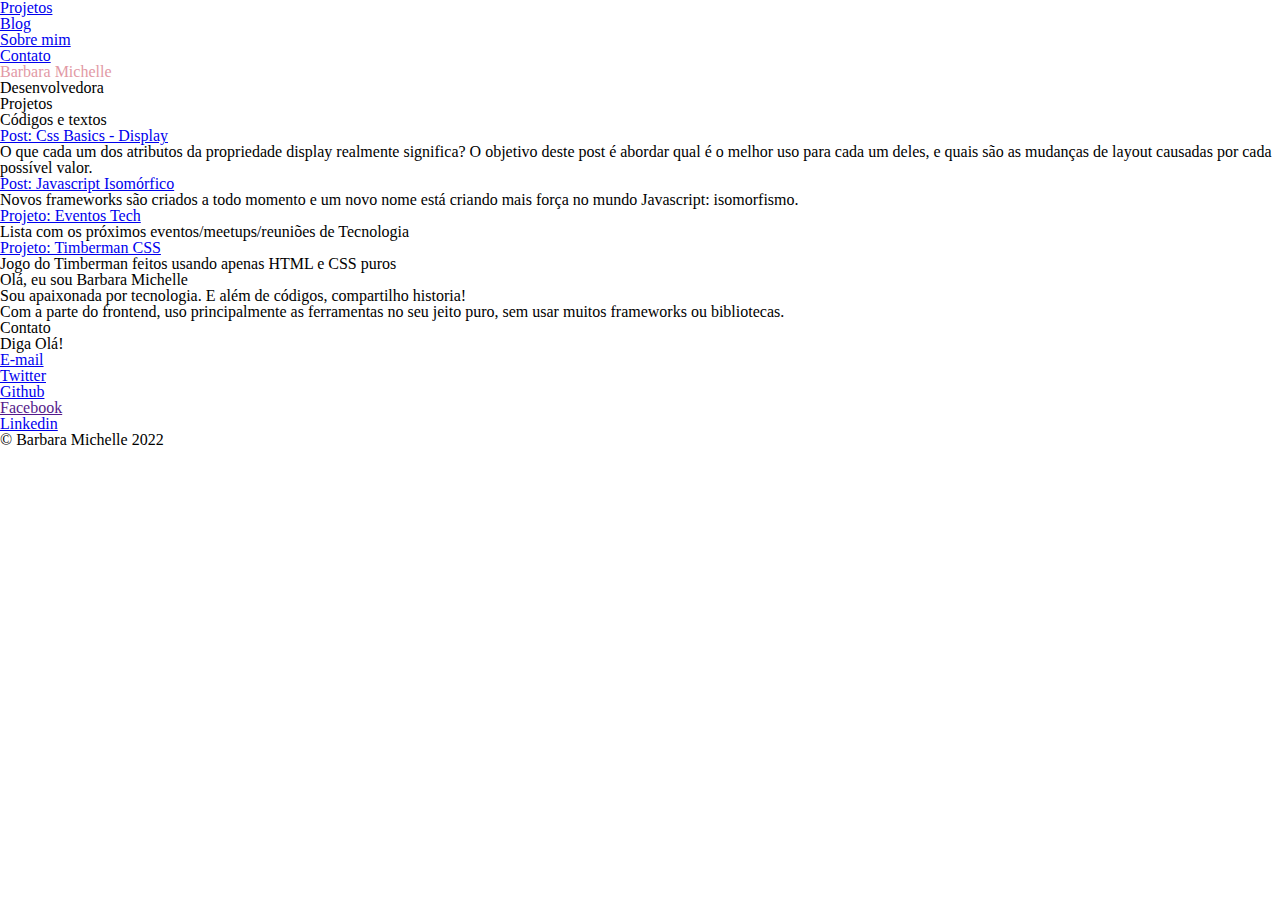
<file: Iniciando o projeto/index.html>
<!DOCTYPE html>
<html lang="pt-br">
    <head>
        <meta charset="utf-8"> 
        <title>Barbara Michelle</title>
        <link rel="stylesheet" href="reset.css">
        <link rel="stylesheet" href="index.css">
    </head>

    <body>
        <header>
            <nav>
                <ul>
                    <li><a href="#">Projetos</a></li>
                    <li><a href="./blog.html">Blog</a></li>
                    <li><a href="#">Sobre mim</a></li>
                    <li><a href="#">Contato</a></li>
                </ul>
            </nav>
        </header>

        <section>
            <h1>Barbara Michelle</h1>
            <h2>Desenvolvedora</h2>
        </section>

        <section>
            <h3>Projetos</h3>
            <p>Códigos e textos</p>
            <ul>
                <li>
                    <a href="https://engenharia.elo7.com.br/css-basics-display/" target="_blank">Post: Css Basics - Display</a>
                    <p>O que cada um dos atributos da propriedade display realmente significa? O objetivo deste post é abordar qual é o melhor uso para cada um deles, e quais são as mudanças de layout causadas por cada possível valor.</p>
                </li>
                <li>
                    <a href="https://engenharia.elo7.com.br/isomorfismo/">Post: Javascript Isomórfico</a>
                    <p>Novos frameworks são criados a todo momento e um novo nome está criando mais força no mundo Javascript: isomorfismo.</p>
                </li>
                <li>
                    <a href="https://github.com/FernandaBernardo/eventos-tech">Projeto: Eventos Tech</a>
                    <p>Lista com os próximos eventos/meetups/reuniões de Tecnologia</p>
                </li>
                <li>
                    <a href="https://github.com/FernandaBernardo/timberman-css">Projeto: Timberman CSS</a>
                    <p>Jogo do Timberman feitos usando apenas HTML e CSS puros</p>
                </li>
            </ul>
        </section>

        <section>
            <p>Olá, eu sou <strong>Barbara Michelle</strong></p>
            <p>Sou apaixonada por tecnologia. E além de códigos, compartilho <strong>historia!</strong></p>
            <p>Com a parte do frontend, uso principalmente as ferramentas no seu jeito puro, sem usar muitos frameworks ou bibliotecas.</p>
        </section>

        <section>
            <h3>Contato</h3>
            <p>Diga Olá!</p>
            <ul>
                <li><a href="mailto:barbaralanya@gmail.com">E-mail</a></li>
                <li><a href="https://twitter.com/lanyablue">Twitter</a></li>
                <li><a href="https://github.com/lanyablue">Github</a></li>
                <li><a href="">Facebook</a></li>
                <li><a href="https://www.linkedin.com/in/barbmichelle/">Linkedin</a></li>
            </ul>
        </section>
        <footer>
            <p>© Barbara Michelle 2022</p>
        </footer>
    </body>
</html>
</file>
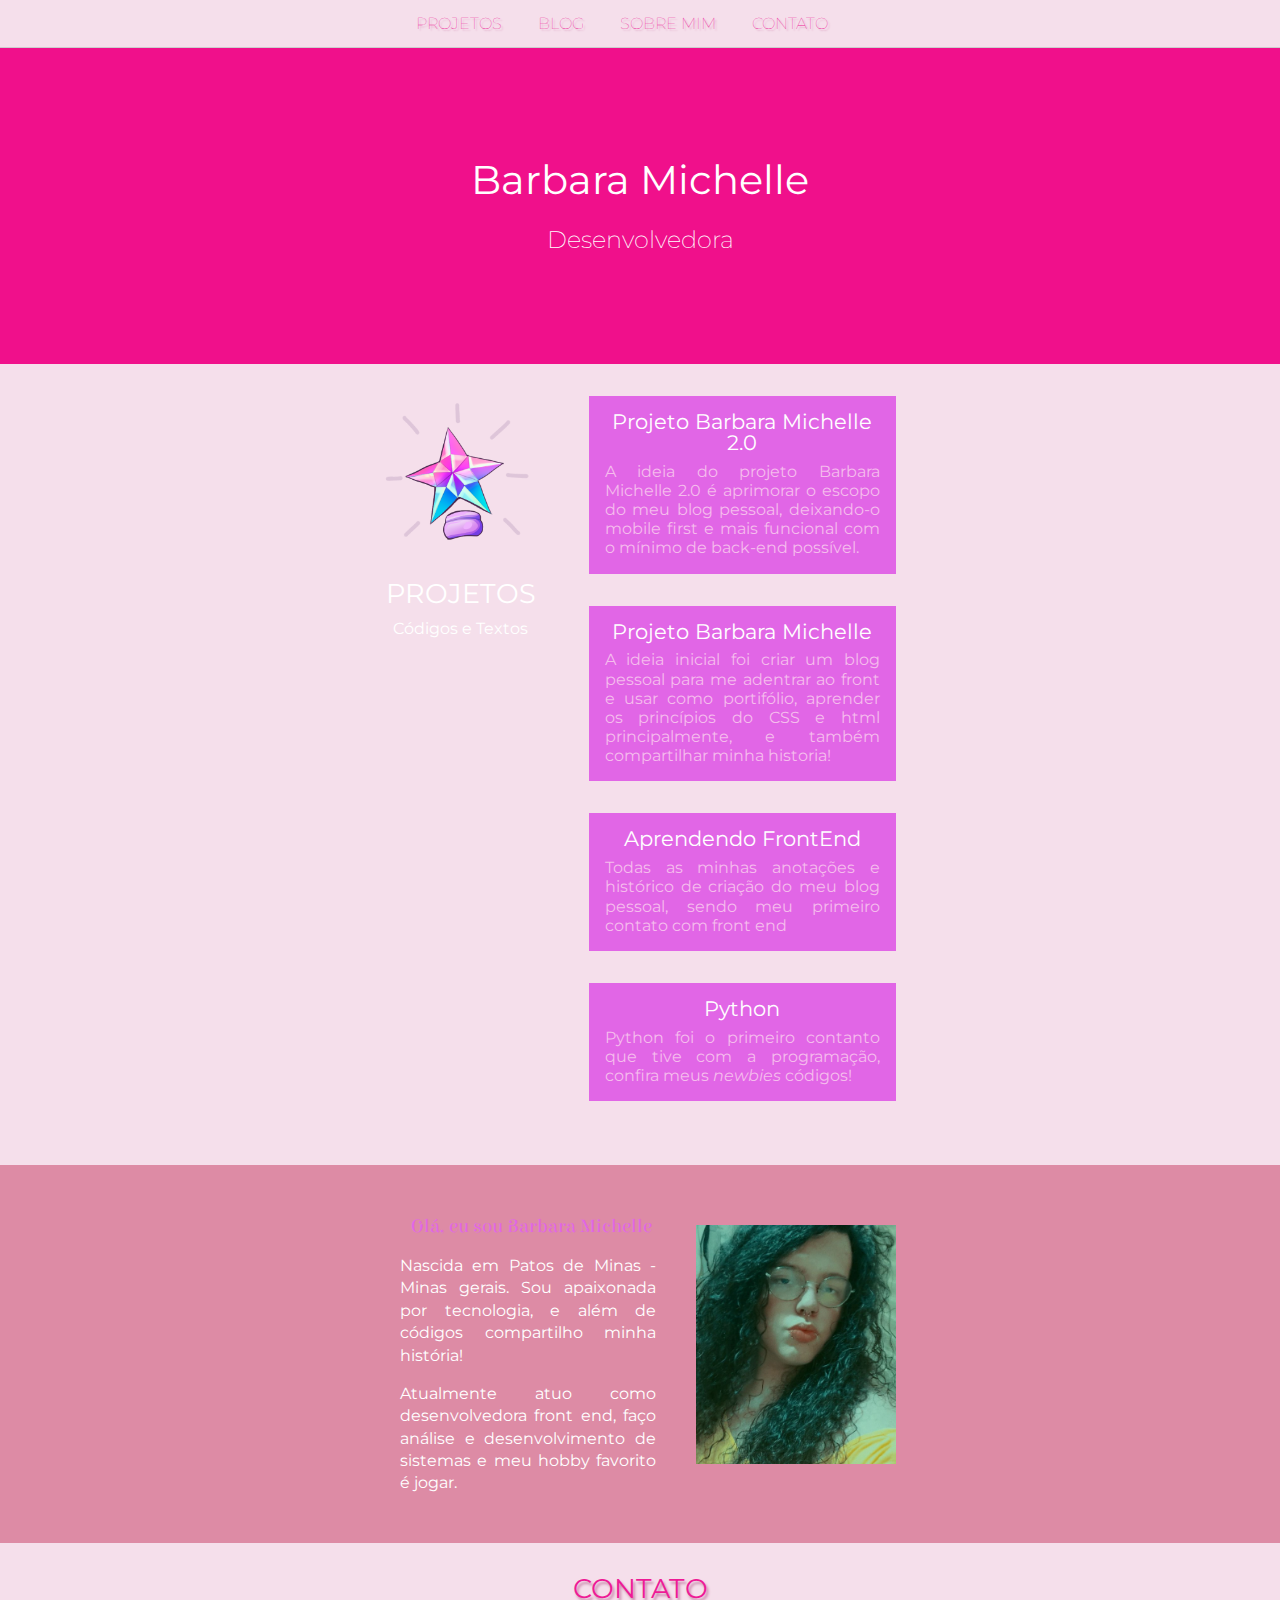
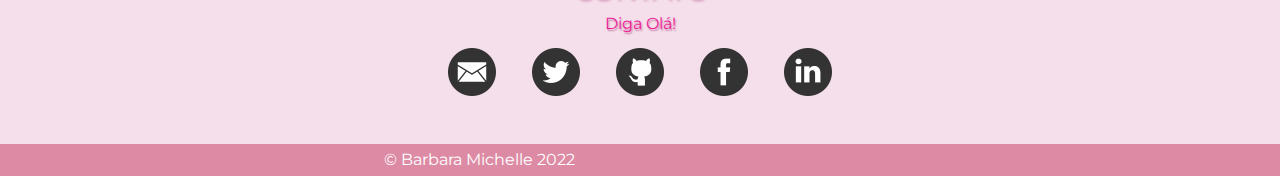
<file: O projeto/index.html>
<!DOCTYPE html>
<html lang="pt-br">
    <head>
        <meta charset="utf-8"> 
        <link rel="shortcut icon" href="imagens/favicon.ico" type="image/x-icon">
        <title>Barbara Michelle</title>
        <link rel="stylesheet" href="css/reset.css">
        <link rel="stylesheet" href="css/main.css">
        <link rel="stylesheet" href="css/index.css">
    </head>

    <body>
        <header class="light container">
            <nav>
                <ul>
                    <li><a href="#projetos">Projetos</a></li>
                    <li><a href="./blog.html">Blog</a></li>
                    <li><a href="#sobre">Sobre mim</a></li>
                    <li><a href="#contato">Contato</a></li>
                </ul>
            </nav>
        </header>

        <section class="identity">
            <h1>Barbara Michelle</h1>
            <h2>Desenvolvedora</h2>
        </section>
        

        <section id="projetos" class="light container">
            <div class="projects-header">
                <img class="imagem-projeto" src="imagens/Lampada_rosa.jpg" alt="imagem de uma lampada formato estrela cor de rosa e azul para representar todos os projetos">
                <h3>Projetos</h3>
                <p>Códigos e Textos</p>
            </div>
            <ul class="projects">
                <li>
                    <a href="https://github.com/lanyablue/Barbara-Michelle-2.0" target="_blank">Projeto Barbara Michelle 2.0</a>
                    <p>A ideia do projeto Barbara Michelle 2.0 é aprimorar o escopo do meu blog pessoal, deixando-o mobile first e mais funcional com o mínimo de back-end possível.</p>
                </li>
                <li>
                    <a href="https://github.com/lanyablue/Barbara-Michelle" target="_blank">Projeto Barbara Michelle</a>
                    <p>A ideia inicial foi criar um blog pessoal para me adentrar ao front e usar como portifólio, aprender os princípios do CSS e html principalmente, e também compartilhar minha historia!</p>
                </li>
                <li>
                    <a href="https://github.com/lanyablue/Frontend-Basico" target="_blank">Aprendendo FrontEnd</a>
                    <p>Todas as minhas anotações e histórico de criação do meu blog pessoal, sendo meu primeiro contato com front end</p>
                </li>
                <li>
                    <a href="https://github.com/lanyablue/Algoritmos-Python" target="_blank">Python</a>
                    <p>Python foi o primeiro contanto que tive com a programação, confira meus <italic>newbies</italic> códigos!</p>
                </li>
            </ul>
        </section>

        <section id="sobre" class="dark container">
            <img src="imagens/barbara.png" alt="Foto da Barbara Michelle">
            <p class="bio" >Olá, eu sou Barbara Michelle</p>
            <p class="text">Nascida em Patos de Minas - Minas gerais. Sou apaixonada por tecnologia, e além de códigos compartilho minha história!</p>
            <p class="text">Atualmente atuo como desenvolvedora front end, faço análise e desenvolvimento de sistemas e meu hobby favorito é jogar.</p>
        </section>

        <section id="contato" class="light container">
            <h3>Contato</h3>
            <p>Diga Olá!</p>
            <ul>
                <li><a class="email" href="mailto:barbaramy_@hotmail.com" target="_blank">E-mail</a></li>
                <li><a class="twitter" href="https://twitter.com/lanyablue" target="_blank">Twitter</a></li>
                <li><a class="github" href="https://github.com/lanyablue" target="_blank">Github</a></li>
                <li><a class="facebook" href="https://www.facebook.com/barbaracodifica/" target="_blank">Facebook</a></li>
                <li><a class="linkedin" href="https://www.linkedin.com/in/barbmichelle/" target="_blank">Linkedin</a></li>
            </ul>
        </section>
        <footer class="dark container"> 
            <p>© Barbara Michelle 2022</p>
        </footer>
    </body>
</html>
</file>
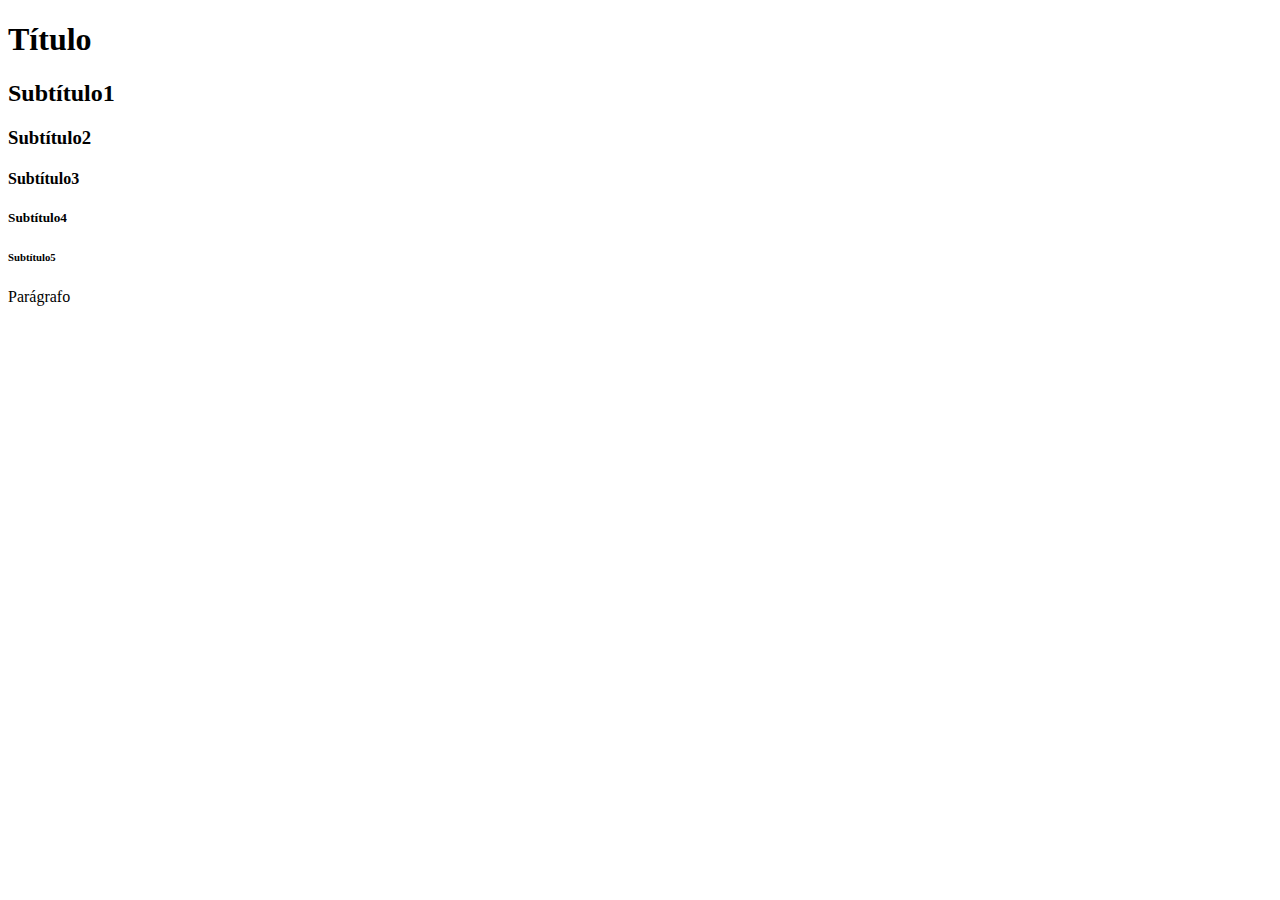
<file: Estrutura basica do html/exemplo2.html>
<!DOCTYPE html>
<html>
<head>
    <meta charset="utf8">
    <title>Minha página</title> 
</head>

<body>
    <h1>Título</h1>
    <h2>Subtítulo1</h2>
    <h3>Subtítulo2</h3>
    <h4>Subtítulo3</h4>
    <h5>Subtítulo4</h5>
    <h6>Subtítulo5</h6>
    <p>Parágrafo</p>
</body>
</html>
</file>
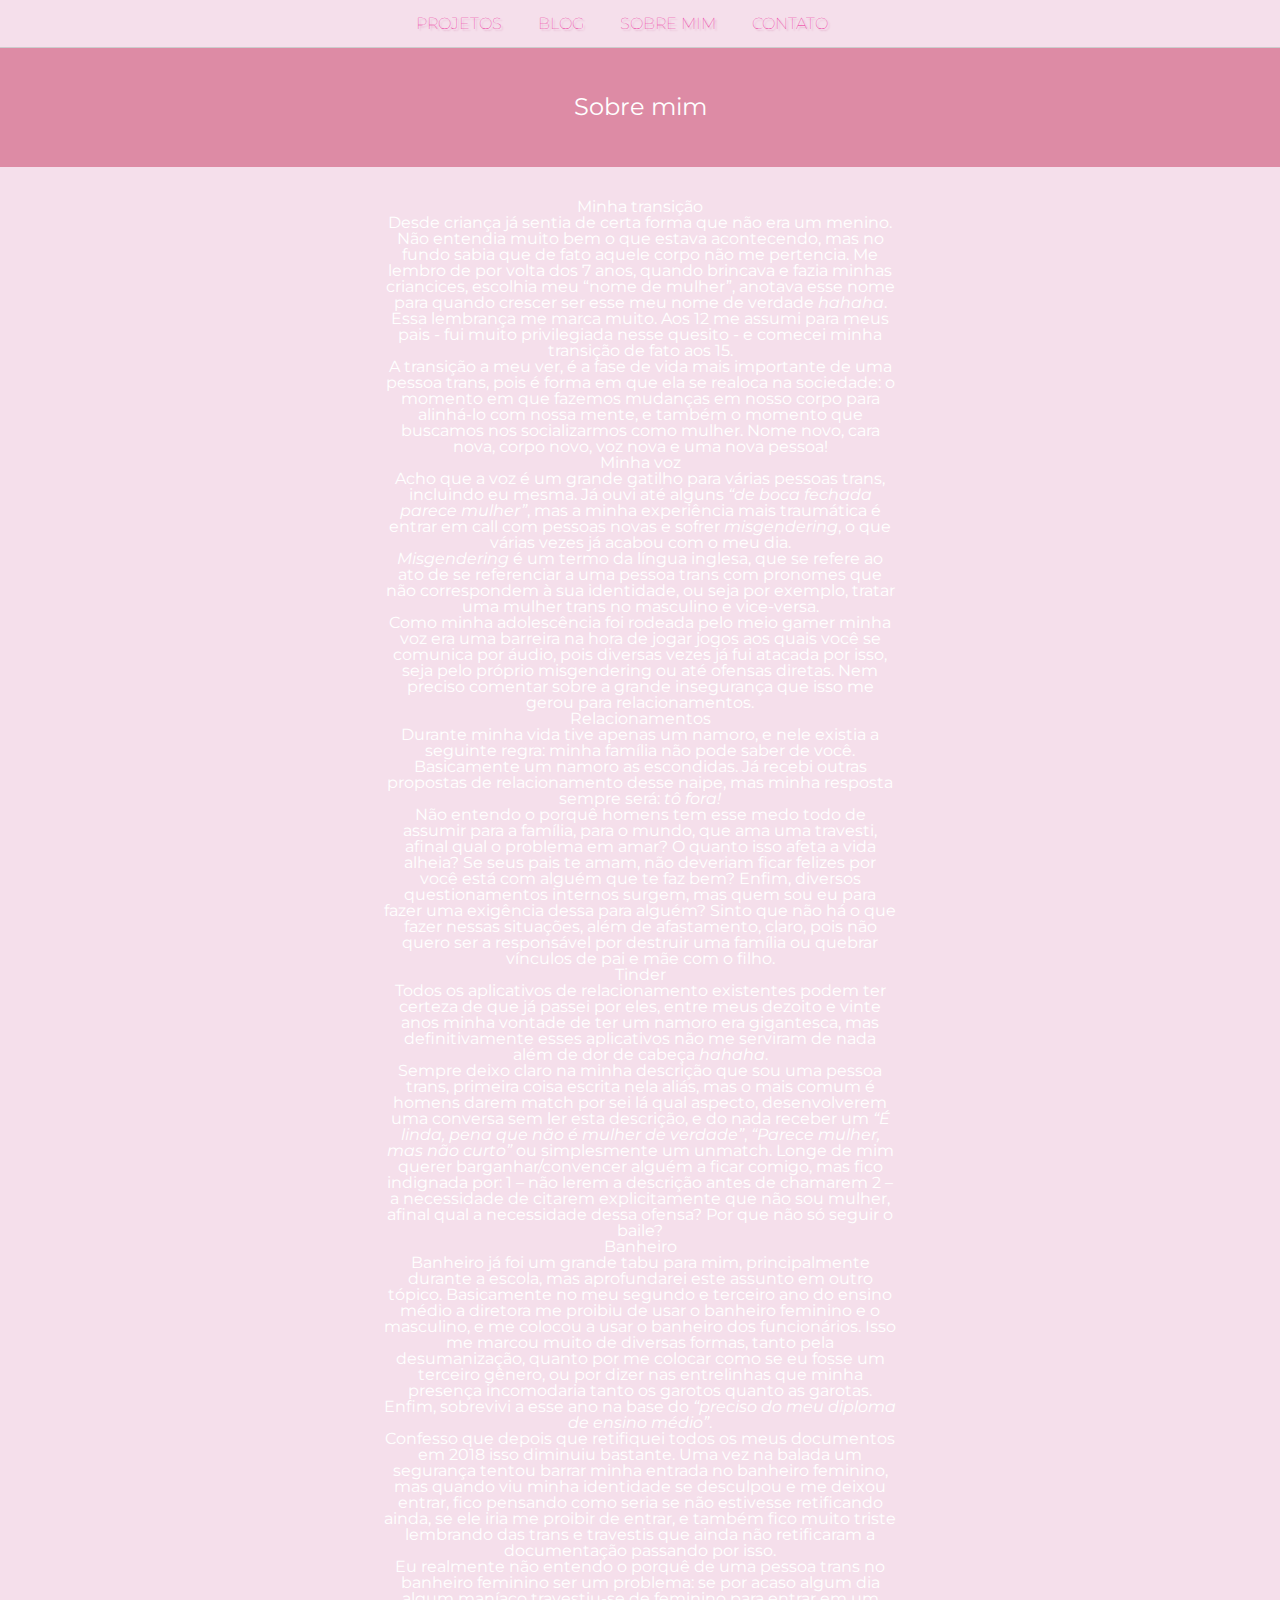
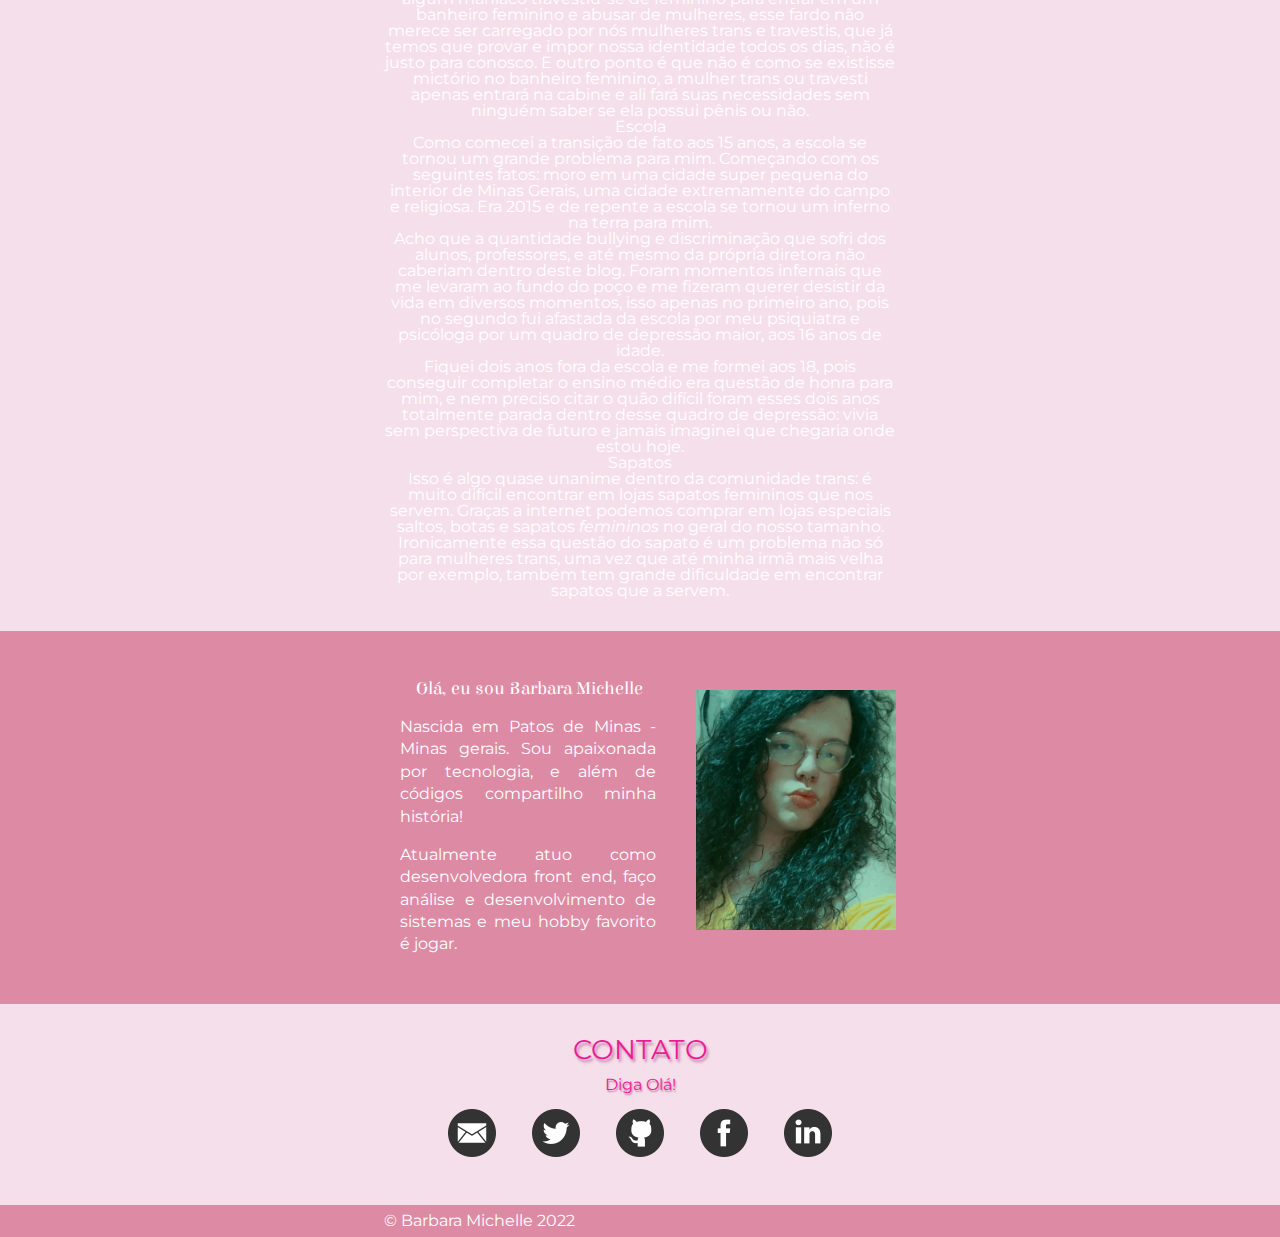
<file: O projeto/blog.html>
<!DOCTYPE html>
<html lang="pt-br">
<head>
    <meta charset="UTF-8">
    <meta http-equiv="X-UA-Compatible" content="IE=edge">
    <meta name="viewport" content="width=device-width, initial-scale=1.0">
    <link rel="shortcut icon" href="imagens/favicon.ico" type="image/x-icon">
    <title>Blog</title>
    <link rel="stylesheet" href="css/reset.css">
    <link rel="stylesheet" href="css/main.css">
    <link rel="stylesheet" href="css/index_blog.css">

</head>
<body>
    <header class="light container">
        <nav>
            <ul>
                <li><a href="./index.html">Projetos</a></li>
                <li><a href="./blog.html">Blog</a></li>
                <li><a href="#sobre">Sobre mim</a></li>
                <li><a href="#contato">Contato</a></li>
            </ul>
        </nav>
    </header>

    <section class="titulo-do-blog">
        <h1>Sobre mim</h1>
    </section>

    <section id="blog" class="light container">
    
        <ul class="projects">
            <li>
                <h1>Minha transição</h1>
                <p>Desde criança já sentia de certa forma que não era um menino. Não entendia muito bem o que estava acontecendo, mas no fundo sabia que de fato aquele corpo não me pertencia. Me lembro de por volta dos 7 anos, quando brincava e fazia minhas criancices, escolhia meu “nome de mulher”, anotava esse nome para quando crescer ser esse meu nome de verdade <italic>hahaha</italic>. Essa lembrança me marca muito. Aos 12 me assumi para meus pais - fui muito privilegiada nesse quesito -  e comecei minha transição de fato aos 15.</p>
                <p>A transição a meu ver, é a fase de vida mais importante de uma pessoa trans, pois é forma em que ela se realoca na sociedade: o momento em que fazemos mudanças em nosso corpo para alinhá-lo com nossa mente, e também o momento que buscamos nos socializarmos como mulher. Nome novo, cara nova, corpo novo, voz nova e uma nova pessoa!</p>
            </li>
            <li>
                <h1>Minha voz</h1>
                <p>Acho que a voz é um grande gatilho para várias pessoas trans, incluindo eu mesma. Já ouvi até alguns <italic>“de boca fechada parece mulher”</italic>, mas a minha experiência mais traumática é entrar em call com pessoas novas e sofrer <italic>misgendering</italic>, o que várias vezes já acabou com o meu dia. </p>
                <p><italic>Misgendering</italic> é um termo da língua inglesa, que se refere ao ato de se referenciar a uma pessoa trans com pronomes que não correspondem à sua identidade, ou seja por exemplo, tratar uma mulher trans no masculino e vice-versa.</p>
                <p>Como minha adolescência foi rodeada pelo meio gamer minha voz era uma barreira na hora de jogar jogos aos quais você se comunica por áudio, pois diversas vezes já fui atacada por isso, seja pelo próprio misgendering ou até ofensas diretas. Nem preciso comentar sobre a grande insegurança que isso me gerou para relacionamentos.</p>
            </li>
            <li>
               <h1>Relacionamentos</h1>
               <p>Durante minha vida tive apenas um namoro, e nele existia a seguinte regra: minha família não pode saber de você. Basicamente um namoro as escondidas. Já recebi outras propostas de relacionamento desse naipe, mas minha resposta sempre será: <italic>tô fora!</italic></p>
               <p>Não entendo o porquê homens tem esse medo todo de assumir para a família, para o mundo, que ama uma travesti, afinal qual o problema em amar? O quanto isso afeta a vida alheia? Se seus pais te amam, não deveriam ficar felizes por você está com alguém que te faz bem? Enfim, diversos questionamentos internos surgem, mas quem sou eu para fazer uma exigência dessa para alguém? Sinto que não há o que fazer nessas situações, além de afastamento, claro, pois não quero ser a responsável por destruir uma família ou quebrar vínculos de pai e mãe com o filho.</p>
            </li>
            <li>
                <h1>Tinder</h1>
                <p>Todos os aplicativos de relacionamento existentes podem ter certeza de que já passei por eles, entre meus dezoito e vinte anos minha vontade de ter um namoro era gigantesca, mas definitivamente esses aplicativos não me serviram de nada além de dor de cabeça <italic>hahaha</italic>.</p>
                <p>Sempre deixo claro na minha descrição que sou uma pessoa trans, primeira coisa escrita nela aliás, mas o mais comum é homens darem match por sei lá qual aspecto, desenvolverem uma conversa sem ler esta descrição, e do nada receber um <italic>“É linda, pena que não é mulher de verdade”</italic>, <italic>“Parece mulher, mas não curto”</italic> ou simplesmente um unmatch. Longe de mim querer barganhar/convencer alguém a ficar comigo, mas fico indignada por:  1 – não lerem a descrição antes de chamarem 
                2 – a necessidade de citarem explicitamente que não sou mulher, afinal qual a necessidade dessa ofensa? Por que não só seguir o baile?</p>
            </li>
            <li>
                <h1>Banheiro</h1>
                <p>Banheiro já foi um grande tabu para mim, principalmente durante a escola, mas aprofundarei este assunto em outro tópico. Basicamente no meu segundo e terceiro ano do ensino médio a diretora me proibiu de usar o banheiro feminino e o masculino, e me colocou a usar o banheiro dos funcionários. Isso me marcou muito de diversas formas, tanto pela desumanização, quanto por me colocar como se eu fosse um terceiro gênero, ou por dizer nas entrelinhas que minha presença incomodaria tanto os garotos quanto as garotas. Enfim, sobrevivi a esse ano na base do <italic>“preciso do meu diploma de ensino médio”</italic>. </p>
                <p>Confesso que depois que retifiquei todos os meus documentos em 2018 isso diminuiu bastante. Uma vez na balada um segurança tentou barrar minha entrada no banheiro feminino, mas quando viu minha identidade se desculpou e me deixou entrar, fico pensando como seria se não estivesse retificando ainda, se ele iria me proibir de entrar, e também fico muito triste lembrando das trans e travestis que ainda não retificaram a documentação passando por isso.</p>
                <p>Eu realmente não entendo o porquê de uma pessoa trans no banheiro feminino ser um problema: se por acaso algum dia algum maníaco travestiu-se de feminino para entrar em um banheiro feminino e abusar de mulheres, esse fardo não merece ser carregado por nós mulheres trans e travestis, que já temos que provar e impor nossa identidade todos os dias, não é justo para conosco. E outro ponto é que não é como se existisse mictório no banheiro feminino, a mulher trans ou travesti apenas entrará na cabine e ali fará suas necessidades sem ninguém saber se ela possui pênis ou não.</p>
            </li>
            <li>
                <h1>Escola</h1>
                <p>Como comecei a transição de fato aos 15 anos, a escola se tornou um grande problema para mim. Começando com os seguintes fatos: moro em uma cidade super pequena do interior de Minas Gerais, uma cidade extremamente do campo e religiosa. Era 2015 e de repente a escola se tornou um inferno na terra para mim.</p>
                <p>Acho que a quantidade bullying e discriminação que sofri dos alunos, professores, e até mesmo da própria diretora não caberiam dentro deste blog. Foram momentos infernais que me levaram ao fundo do poço e me fizeram querer desistir da vida em diversos momentos, isso apenas no primeiro ano, pois no segundo fui afastada da escola por meu psiquiatra e psicóloga por um quadro de depressão maior, aos 16 anos de idade.</p>
                <p>Fiquei dois anos fora da escola e me formei aos 18, pois conseguir completar o ensino médio era questão de honra para mim, e nem preciso citar o quão difícil foram esses dois anos totalmente parada dentro desse quadro de depressão: vivia sem perspectiva de futuro e jamais imaginei que chegaria onde estou hoje.</p>
            </li>
            <li>
                <h1>Sapatos</h1>
                <p>Isso é algo quase unanime dentro da comunidade trans: é muito difícil encontrar em lojas sapatos femininos que nos servem. Graças a internet podemos comprar em lojas especiais saltos, botas e sapatos <italic>femininos</italic> no geral do nosso tamanho.</p>
                <p>Ironicamente essa questão do sapato é um problema não só para mulheres trans, uma vez que até minha irmã mais velha por exemplo, também tem grande dificuldade em encontrar sapatos que a servem.</p>
            </li>
        </ul>
    </section>

    <section id="sobre" class="dark container">
        <img src="imagens/barbara.png" alt="Foto da Barbara Michelle">
        <p class="bio" >Olá, eu sou Barbara Michelle</p>
        <p class="text">Nascida em Patos de Minas - Minas gerais. Sou apaixonada por tecnologia, e além de códigos compartilho minha história!</p>
        <p class="text">Atualmente atuo como desenvolvedora front end, faço análise e desenvolvimento de sistemas e meu hobby favorito é jogar.</p>
    </section>

    <section id="contato" class="light container">
        <h3>Contato</h3>
        <p>Diga Olá!</p>
        <ul>
            <li><a class="email" href="mailto:barbaramy_@hotmail.com" target="_blank">E-mail</a></li>
            <li><a class="twitter" href="https://twitter.com/lanyablue" target="_blank">Twitter</a></li>
            <li><a class="github" href="https://github.com/lanyablue" target="_blank">Github</a></li>
            <li><a class="facebook" href="https://www.facebook.com/barbaracodifica/" target="_blank">Facebook</a></li>
            <li><a class="linkedin" href="https://www.linkedin.com/in/barbmichelle/" target="_blank">Linkedin</a></li>
        </ul>
    </section>
    <footer class="dark container"> 
        <p>© Barbara Michelle 2022</p>
    </footer>

</body>
</html>
</file>
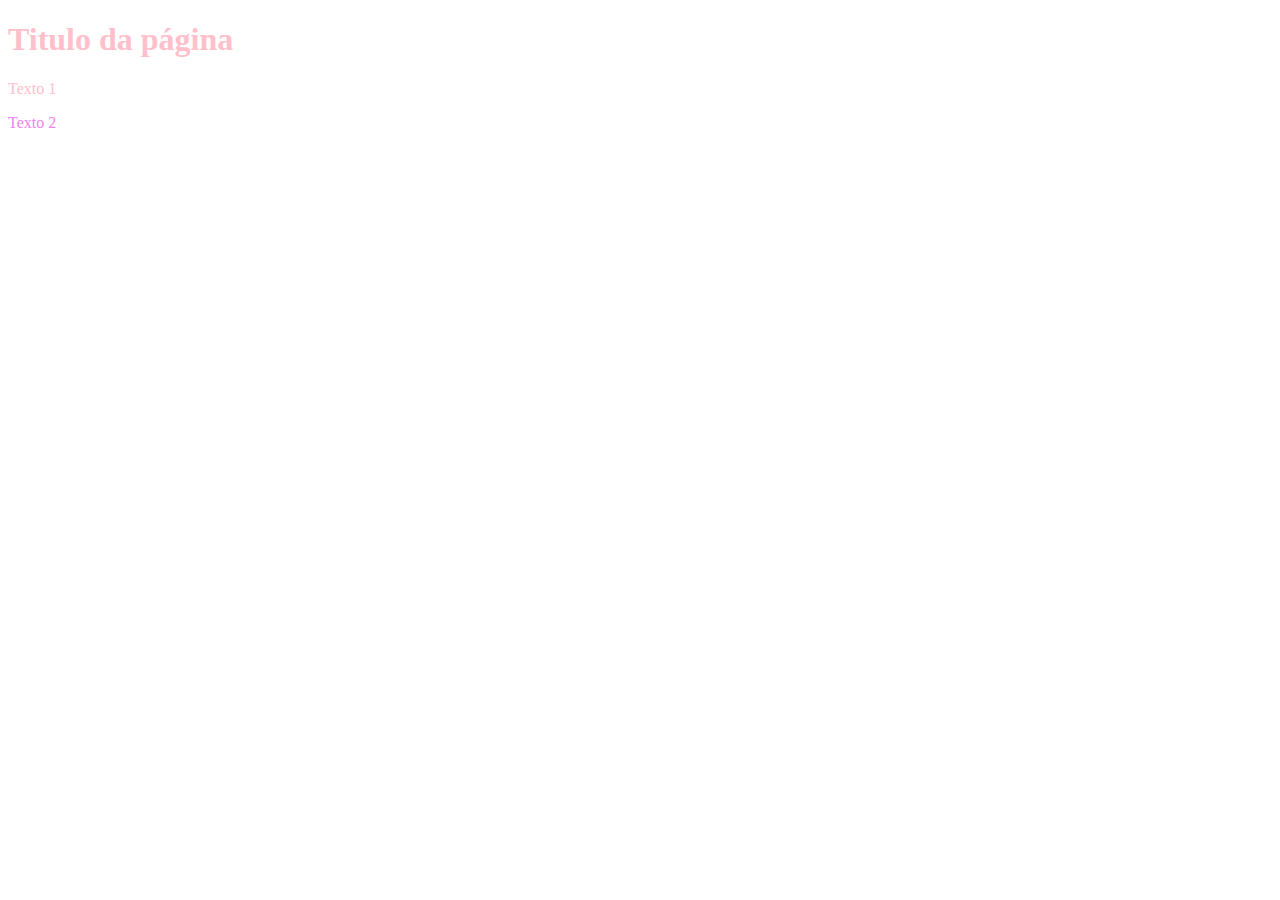
<file: Conhecendo o CSS/Tipos de seletores tag class id/exemplo.html>
<!DOCTYPE html>
<html lang="pt-br">
<head>
    <meta charset="UTF-8">
    <meta http-equiv="X-UA-Compatible" content="IE=edge">
    <meta name="viewport" content="width=device-width, initial-scale=1.0">
    <title>Blog</title>
    <style>
        .nome-legal{
            color: pink;
        }

        #outro-nome{
            color: violet;
        }

    </style>
</head>
<body>
    <h1 class="nome-legal">Titulo da página</h1>
    <p class="nome-legal">Texto 1</p>
    <p class="nome-legal" id="outro-nome">Texto 2</p>
</body>
</html>
</file>
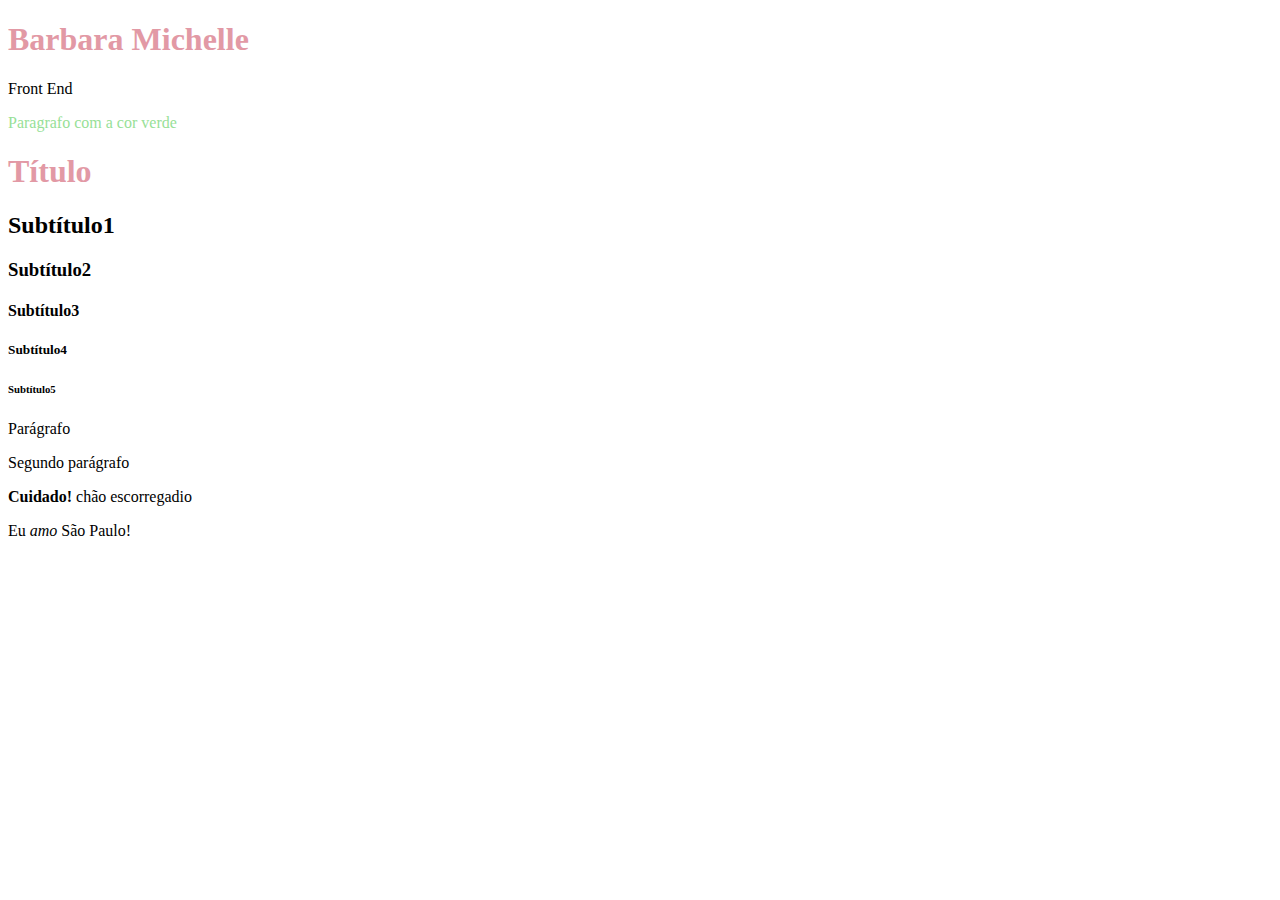
<file: Conhecendo o HTMl/Cabecalhos e paragrafos/exemplo1.html>
<!DOCTYPE html>
<html lang="pt-br">
    <head>
        <meta charset="utf-8"> 
        <title>Barbara Michelle</title>
        <!-- <link rel="stylesheet" href="reset.css"> -->
        <link rel="stylesheet" href="index.css">
    </head>

    <body>
        <h1>Barbara Michelle</h1>
        <div>
            <p>Front End</p>
            <p style="color: rgb(151, 223, 151)">Paragrafo com a 
            <span>cor</span> verde</p>
        </div>

        <h1>Título</h1>
        <h2>Subtítulo1</h2>
        <h3>Subtítulo2</h3>
        <h4>Subtítulo3</h4>
        <h5>Subtítulo4</h5>
        <h6>Subtítulo5</h6>

        <p>Parágrafo</p>
        <p>Segundo parágrafo</p>
        <p><strong>Cuidado!</strong> chão escorregadio</p>
        <p>Eu <em>amo</em> São Paulo!</p>
    </body>
</html>
</file>
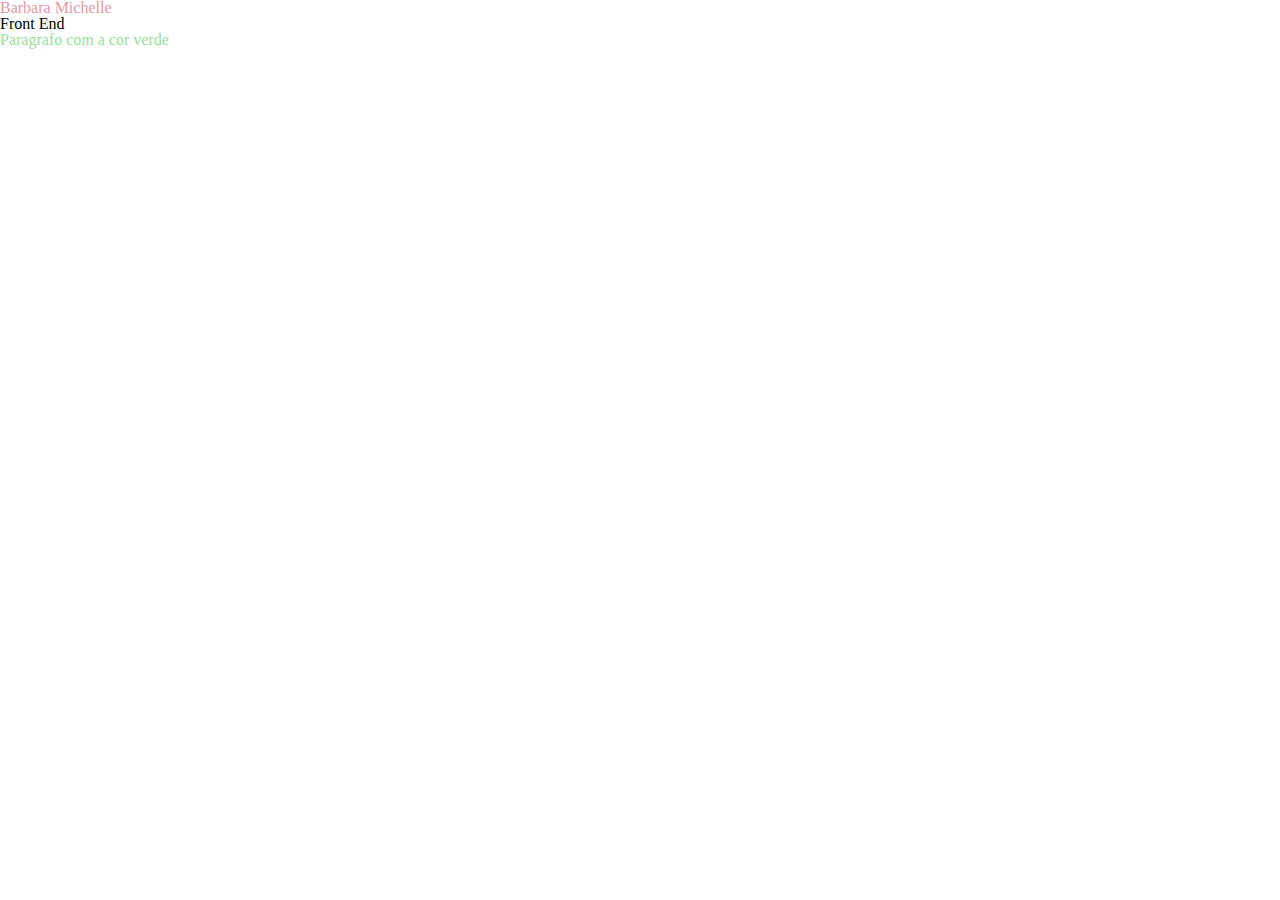
<file: Conhecendo o HTMl/elementos inline e blocos/exemplo1.html>
<!DOCTYPE html>
<html lang="pt-br">
    <head>
        <meta charset="utf-8"> 
        <title>Barbara Michelle</title>
        <link rel="stylesheet" href="reset.css">
        <link rel="stylesheet" href="index.css">
    </head>

    <body>
        
        <h1>Barbara Michelle</h1>
        <div>
            <p>Front End</p>
            <p style="color: rgb(151, 223, 151)">Paragrafo com a 
            <span>cor</span> verde</p>
        </div>
    </body>
</html>
</file>
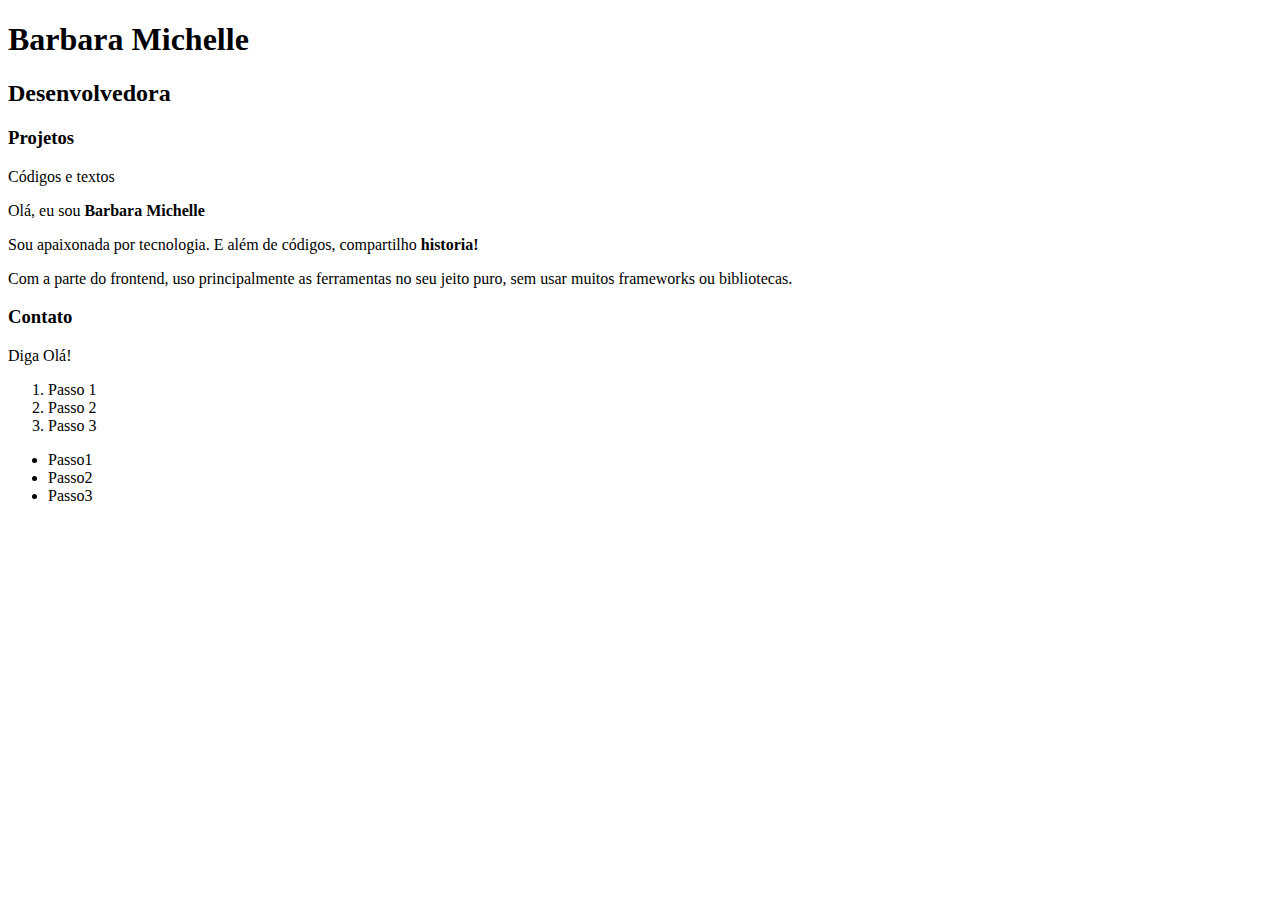
<file: Conhecendo o HTMl/Listas/exemplolistas.html>
<!DOCTYPE html>
<html lang="pt-br">
    <head>
        <meta charset="utf-8"> 
        <title>Barbara Michelle</title>
        <!-- <link rel="stylesheet" href="reset.css"> -->
        <!-- <link rel="stylesheet" href="index.css"> -->
    </head>

    <body>
        <h1>Barbara Michelle</h1>
        <h2>Desenvolvedora</h2>

        <h3>Projetos</h3>
        <p>Códigos e textos</p>

        <p>Olá, eu sou <strong>Barbara Michelle</strong></p>
        <p>Sou apaixonada por tecnologia. E além de códigos, compartilho <strong>historia!</strong></p>
        <p>Com a parte do frontend, uso principalmente as ferramentas no seu jeito puro, sem usar muitos frameworks ou bibliotecas.</p>

        <h3>Contato</h3>
        <p>Diga Olá!</p>

        <ol>
            <li>Passo 1</li>
            <li>Passo 2</li>
            <li>Passo 3</li>
        </ol>

        <ul>
            <li>Passo1</li>
            <li>Passo2</li>
            <li>Passo3</li>
            
        </ul>
    </body>
</html>
</file>
<file: Iniciando o projeto/index.css>
h1 {
    color: rgb(226, 153, 165);
}
</file>
<file: O projeto/css/main.css>
@import url('https://fonts.googleapis.com/css2?family=Elsie+Swash+Caps&display=swap');
@import url('https://fonts.googleapis.com/css2?family=Elsie+Swash+Caps&family=Montserrat:wght@300&display=swap');


* {
    box-sizing: border-box;
}

italic {
    font-style: italic;
}

a {
    text-decoration: none;
}

section{
    padding-top: 2em;
    padding-bottom: 2em;
    text-align: center;
}

section h3 {
    font-size: 1.7em;
    margin-bottom: 0.5em;
    text-transform: uppercase;
}

body{
    font-family: 'Montserrat', sans-serif;
}

.dark {
    background-color: rgba(219, 131, 159, 0.932);
    color: #fff;
}

.light {
    background-color: #f5dfeb;
    color: #fff;    
}

.container {
    padding-left: 30%;
    padding-right: 30%;
}

header {
    border-bottom: 1px solid #ccc;
    padding-top: 1em;
    padding-bottom: 1em;
    margin-bottom: 2em;
    position: fixed;
    width: 100%;
    height: 3em;
}


header li {
    display: inline-block;
    margin-left: 1em;
}

header li a {
    color: rgb(238, 27, 150);
    font-weight: lighter;
    text-transform: uppercase;
    text-shadow: 0.1em 0.1em 0.1em rgb(219, 155, 190);
    margin-left: 1em;    
}

header li a:hover {
    color: #fff;
    text-decoration: underline;
}

#sobre img {
    margin-top: 1.7em;
    width: 200px;
    float: right;
}

#sobre p.bio {
    font-family: 'Elsie Swash Caps', cursive;
    color:#fff;
    font-size: 1.1em;
    margin: 1em;
}

#sobre p.text {
    color: #fff;
    margin: 1em;
    text-align: justify;
    line-height: 1.4;
}

#sobre p.bio, #sobre p.text{
    width: 50%;
}

p {
    font-size: 14;
}

#contato h3 {
    color: rgb(238, 27, 150);
    text-shadow: 0.1em 0.1em 0.1em rgb(199, 128, 167);
}

#contato p {
    color: rgb(238, 27, 150);
    text-shadow: 0.1em 0.1em 0.1em rgb(199, 128, 167);
}

#contato li {
    display: inline-block;
}

#contato li a {
    display: inline-block;
    margin: 1em;
    width: 48px;
    height: 48px;
    text-indent: -9999px;
}

#contato .email {
    background-image: url('../imagens/email.png');
}

#contato .email:hover {
    transform: scale(1.2);
}

#contato .twitter{
    background-image: url('../imagens/twitter.png');
}

#contato .twitter:hover {
   transform: scale(1.2);
}

#contato .github{
    background-image: url('../imagens/github.png');
}

#contato .github:hover {
    transform: scale(1.2);
}

#contato .facebook {
    background-image: url('../imagens/facebook.png');
}

#contato .facebook:hover {
    transform: scale(1.2);
}

#contato .linkedin {
    background-image: url('../imagens/linkedin.png');
}

#contato .linkedin:hover {
    transform: scale(1.2);
}

footer {
    padding-top: 0.5em;
    padding-bottom: 0.5em;
}
</file>
<file: O projeto/css/index.css>
section{
    padding-top: 2em;
    padding-bottom: 2em;
    text-align: center;
}

section h3 {
    font-size: 1.7em;
    margin-bottom: 0.5em;
    text-transform: uppercase;
}


section img{
    width: 100%;
    max-width: 300px;
}

.identity { 
    background-color: rgb(240, 16, 139);
    color: #FFF;
    padding: 10em 2em 7em;
}

.identity h1 {
    font-size: 2.5em;
    margin-bottom: 0.7em;
}

.identity h2 {
    font-size: 1.5em;
    font-weight: 200;
}

.projects-header{
    float: left;
    width: 30%;
}

.projects-header h3 {
    margin-top: 1em;
}

.projects{
    margin-left: 40%;

}

.projects li {
    background-color: #e166e6;
    padding: 1em;
    margin-bottom: 2em;
}

.projects li a {
    color: #fff;
    font-size: 1.3em;
}

.projects li p {
    color: rgb(245, 188, 237);
    margin-top: 0.5em;
    text-align: justify;
    line-height: 1.2;
}

#sobre p.bio {
    color:#e166e6 ;
    font-size: 1.2em;
    margin: 1em;
}

#sobre p.text {
    margin: 1em;
    text-align: justify;
    line-height: 1.4;
}

#sobre p.bio, #sobre p.text{
    width: 50%;
}

p {
    font-size: 14;
}

#sobre img {
    width: 200px;
    float: right;
}
</file>
<file: O projeto/css/index_blog.css>
@import url('https://fonts.googleapis.com/css2?family=Elsie+Swash+Caps&display=swap');
@import url('https://fonts.googleapis.com/css2?family=Elsie+Swash+Caps&family=Montserrat:wght@300&display=swap');

.titulo-do-blog {
    background-color: #db839fee;
    color:#fff;
    padding: 4em 3em 3em;
    text-align: center;
}

.titulo-do-blog h1 {
    font-size: 1.5em;
    padding-top: 1.3em;
}

.posts li {
    background-color: rgba(212, 134, 159, 0.932);
    padding: 1em;
    margin-bottom: 2em;
}

.posts li h1 {
    font-family: 'Elsie Swash Caps', cursive;
    font-size: large;
    color: #fff;
    line-height: 1.5;
}

.posts li p {
    font-family: 'Montserrat', sans-serif;
    color: rgb(247, 245, 246);
    margin-top: 0.5em;
    text-align: justify;
    line-height: 1.2;
}
</file>
<file: Conhecendo o HTMl/Cabecalhos e paragrafos/index.css>
/* Estilo do h1 */
h1 {
    color: rgb(226, 153, 165);
}
</file>
<file: Conhecendo o HTMl/elementos inline e blocos/index.css>
h1 {
    color: rgb(226, 153, 165);
}
</file>
